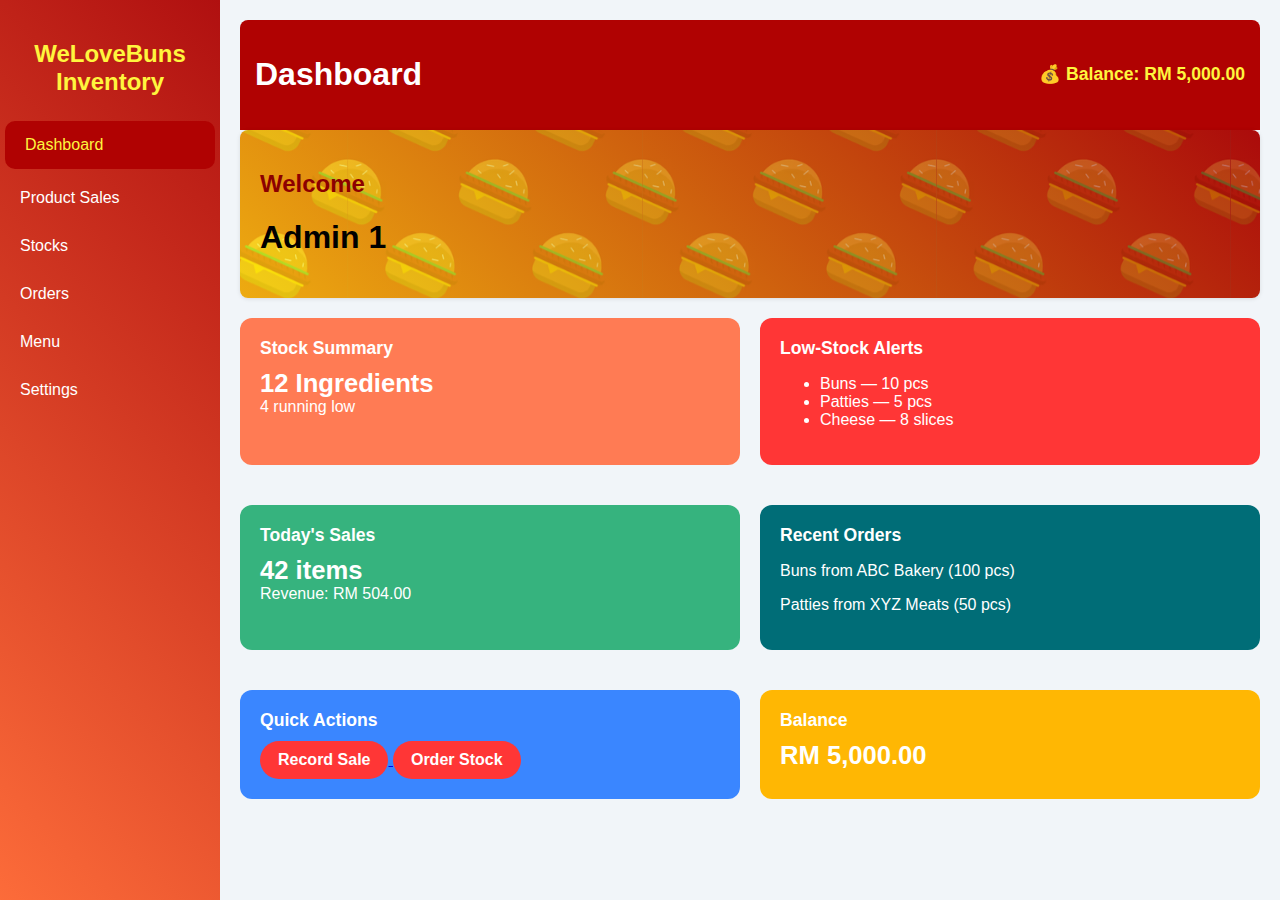
<file: index.html>
<!DOCTYPE html>
<html lang="en">
<head>
  <meta charset="UTF-8">
  <meta name="viewport" content="width=device-width, initial-scale=1.0">
  <title>Burger Inventory - Dashboard</title>
  <link rel="stylesheet" href="style.css">
</head>
<body>

  <div class="sidebar">
    <h2>WeLoveBuns Inventory</h2>
    <a href="index.html" class="active">Dashboard</a>
    <a href="sales.html">Product Sales</a>
    <a href="stocks.html">Stocks</a>
    <a href="orders.html">Orders</a>
    <a href="menu.html">Menu</a>
    <a href="settings.html">Settings</a>
  </div>

  <div class="main">
    <div class="header">
      <h1>Dashboard</h1>
        <div class="money-display">
          💰 Balance: RM 5,000.00
        </div>
    </div>
    <div class="content" id="dashboard">
      <h2 style ="color: rgb(140, 0, 0);">Welcome</h2>
      <h1>Admin 1</h1>
    </div>
     <div class="dashboard-grid">

      <div class="card stock">
        <h3>Stock Summary</h3>
        <div class="stat">12 Ingredients</div>
        <div>4 running low</div>
      </div>

      <div class="card low">
        <h3>Low-Stock Alerts</h3>
        <ul class="low-list">
          <li>Buns — 10 pcs</li>
          <li>Patties — 5 pcs</li>
          <li>Cheese — 8 slices</li>
        </ul>
      </div>

      <div class="card sales">
        <h3>Today's Sales</h3>
        <div class="stat">42 items</div>
        <div>Revenue: RM 504.00</div>
      </div>

      <div class="card orders">
        <h3>Recent Orders</h3>
        <p>Buns from ABC Bakery (100 pcs)</p>
        <p>Patties from XYZ Meats (50 pcs)</p>
      </div>

      <div class="card actions">
        <h3>Quick Actions</h3>
        <a href="sales.html">
          <button>Record Sale</button>
        </a>
        <a href="orders.html">
        <button>Order Stock</button>
       </a>
      </div>

      <div class="card balance">
        <h3>Balance</h3>
        <div class="stat">RM 5,000.00</div>
      </div>

    </div>

  </div>

</body>
</html>
</file>
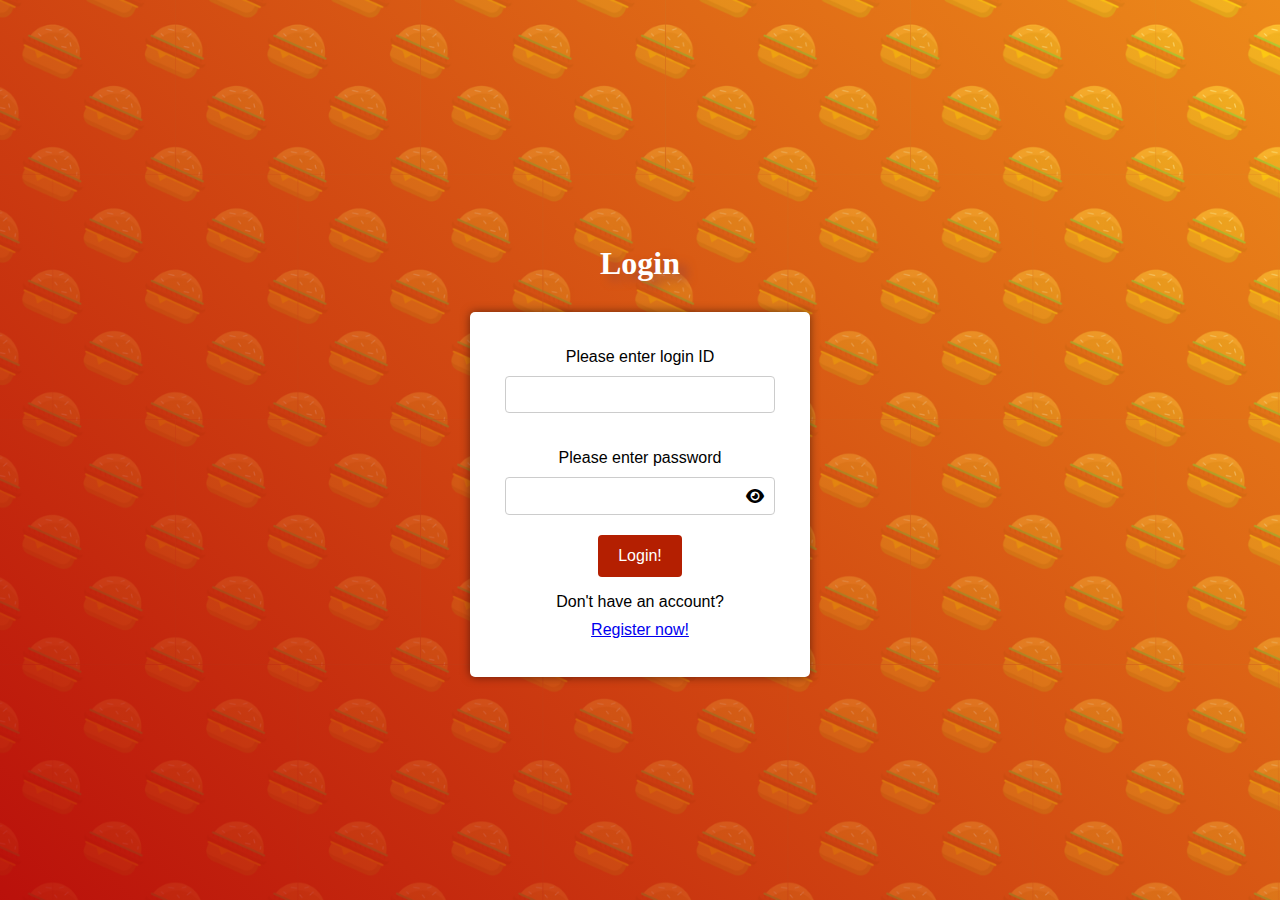
<file: login.html>
<!DOCTYPE html>
<html lang="en">
<head>
    <meta charset="UTF-8">
    <title>register form</title>
    <link rel="stylesheet" href="login.css">
    <link rel="stylesheet" href="https://cdnjs.cloudflare.com/ajax/libs/font-awesome/6.6.0/css/all.min.css">
</head>

<body>
    <div class="container">
    <h1>Login</h1>
    <form action="index.html">
        <p>Please enter login ID</p>
        <input type="text">
        <p>Please enter password</p>
        <div class="password-container">
            <input type="password" id="input_pass">
            <i id="btn_passview" class="fa-solid fa-eye toggle-icon"></i>
        </div>
        <input type="submit" value="Login!">
        <p>Don't have an account?</p>
        <a href="register.html">Register now!</a>
    <br></br>
    </form>

    <script src="pass_see.js"></script>
    </div>
</body>

</html>
</file>
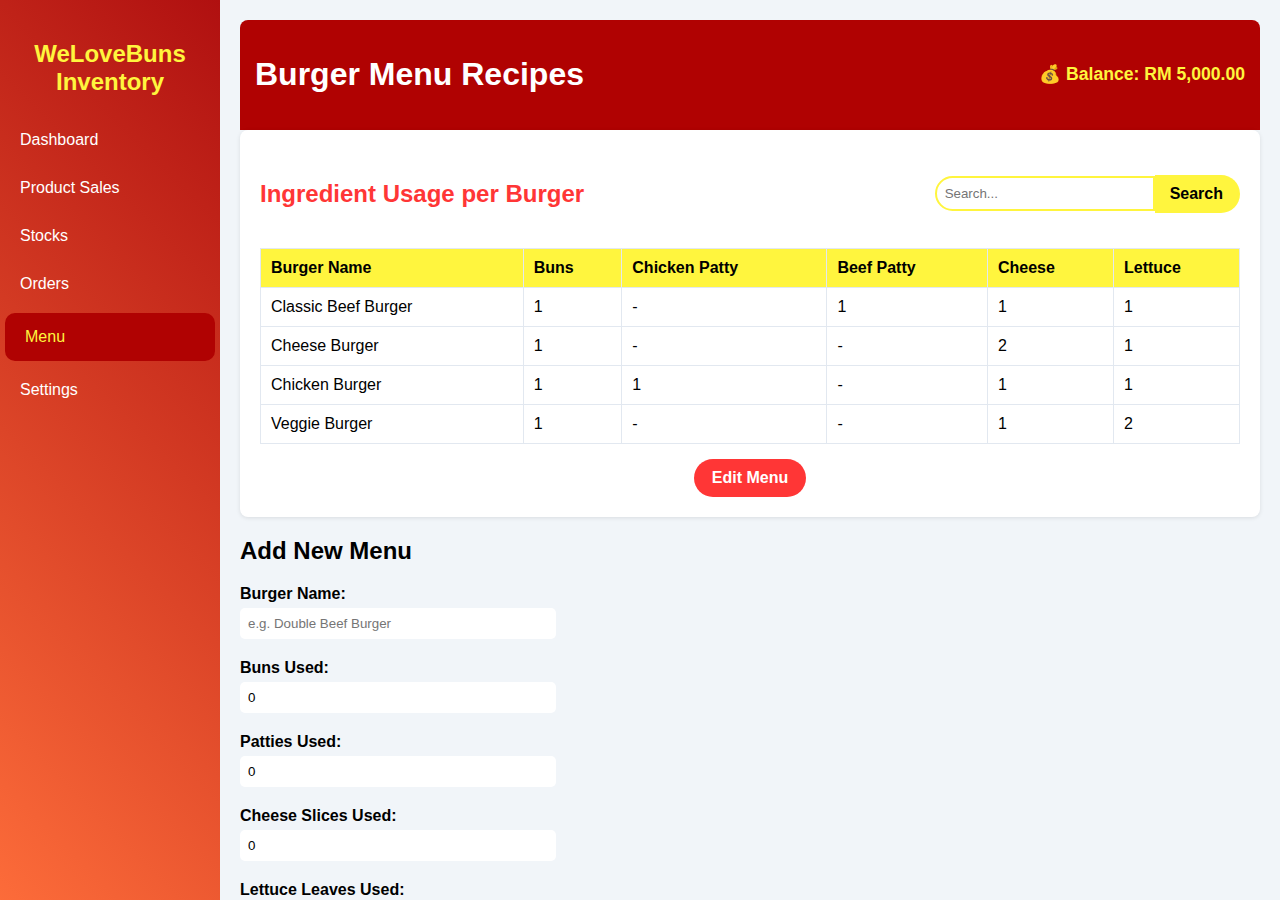
<file: menu.html>
<!DOCTYPE html>
<html lang="en">
<head>
  <meta charset="UTF-8">
  <meta name="viewport" content="width=device-width, initial-scale=1.0">
  <title>Burger Menu - Ingredients</title>
  <link rel="stylesheet" href="style.css">
</head>
<body>

  <div class="sidebar">
    <h2>WeLoveBuns Inventory</h2>
    <a href="index.html">Dashboard</a>
    <a href="sales.html">Product Sales</a>
    <a href="stocks.html">Stocks</a>
    <a href="orders.html">Orders</a>
    <a href="menu.html" class="active">Menu</a>
    <a href="settings.html">Settings</a>
  </div>

  <div class="main">
    <div class="header">
      <h1>Burger Menu Recipes</h1>
        <div class="money-display">
          💰 Balance: RM 5,000.00
        </div>
    </div>

  <div class="content">
    <div class="title-bar">
      <h2>Ingredient Usage per Burger</h2>
      <div class="search-bar">
        <input type="text" placeholder="Search...">
        <button class="btn-search">Search</button>
      </div>
    </div>

      <table>
        <tr>
          <th>Burger Name</th>
          <th>Buns</th>
          <th>Chicken Patty</th>
          <th>Beef Patty</th>
          <th>Cheese</th>
          <th>Lettuce</th>
        </tr>
        <tr>
          <td>Classic Beef Burger</td>
          <td>1</td>
          <td>-</td>
          <td>1</td>
          <td>1</td>
          <td>1</td>
        </tr>
        <tr>
          <td>Cheese Burger</td>
          <td>1</td>
          <td>-</td>
          <td>-</td>
          <td>2</td>
          <td>1</td>
        </tr>
        <tr>
          <td>Chicken Burger</td>
          <td>1</td>
          <td>1</td>
          <td>-</td>
          <td>1</td>
          <td>1</td>
        </tr>
        <tr>
          <td>Veggie Burger</td>
          <td>1</td>
          <td>-</td>
          <td>-</td>  
          <td>1</td>
          <td>2</td>
        </tr>
      </table>
      <div style="text-align:center; margin-top:15px">
        <button onclick="alert('You will be directed to Editting Page!')">Edit Menu</button>
      </div>
    </div>
    <div class="add-product">
      <h2>Add New Menu</h2>
      <form id="new-product" action="#" method="post">
        <label for="new-name">Burger Name:</label>
        <input type="text" id="new-name" name="new_name" placeholder="e.g. Double Beef Burger" required>
        <br>
        <label for="bun-use">Buns Used:</label>
        <input type="number" id="bun-use" name="bun_use" min="0" value="0" required>
        <br>
        <label for="patty-use">Patties Used:</label>
        <input type="number" id="patty-use" name="patty_use" min="0" value="0" required>
        <br>
        <label for="cheese-use">Cheese Slices Used:</label>
        <input type="number" id="cheese-use" name="cheese_use" min="0" value="0">
        <br>
        <label for="lettuce-use">Lettuce Leaves Used:</label>
        <input type="number" id="lettuce-use" name="lettuce_use" min="0" value="0">
        <br>
        <label for="new-price">Price (RM):</label>
        <input type="number" id="new-price" name="new_price" step="0.10" placeholder="e.g. 15.00" required>
        <br>
        <button type="submit"onclick="alert('Product Added Successfully!')">Add Product</button>
      </form>
    </div>
  </div>

</body>
</html>
</file>
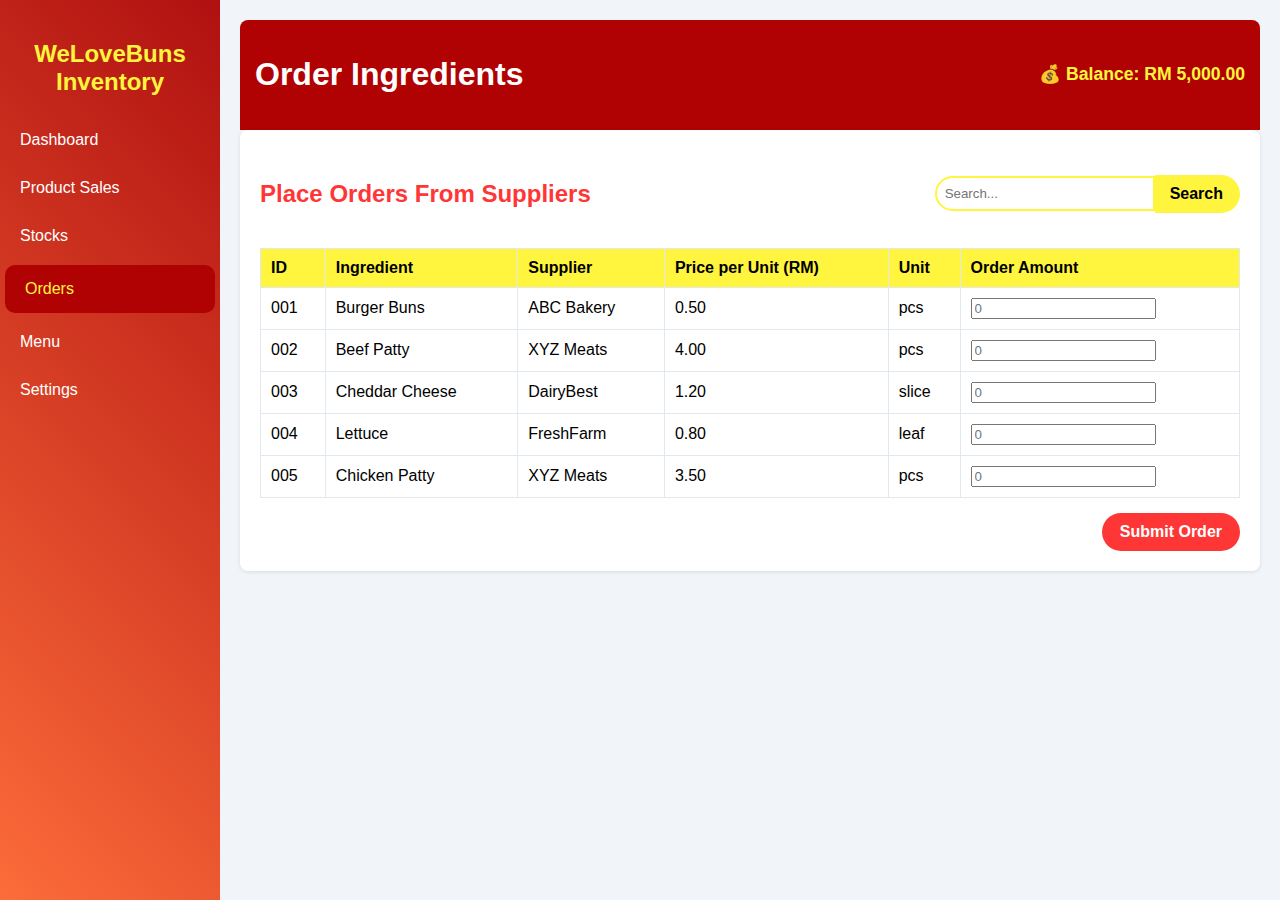
<file: orders.html>
<!DOCTYPE html>
<html lang="en">
<head>
  <meta charset="UTF-8">
  <meta name="viewport" content="width=device-width, initial-scale=1.0">
  <title>Orders - Inventory</title>
  <link rel="stylesheet" href="style.css">
</head>
<body>

  <div class="sidebar">
    <h2>WeLoveBuns Inventory</h2>
    <a href="index.html">Dashboard</a>
    <a href="sales.html">Product Sales</a>
    <a href="stocks.html">Stocks</a>
    <a href="orders.html"class="active">Orders</a>
    <a href="menu.html">Menu</a>
    <a href="settings.html">Settings</a>
  </div>

  <div class="main">
    <div class="header">
      <h1>Order Ingredients</h1>
        <div class="money-display">
          💰 Balance: RM 5,000.00
        </div>
    </div>
   <div class="content">
    
        <div class="title-bar">
        <h2>Place Orders From Suppliers</h2>
      <div class="search-bar">
        <input type="text" placeholder="Search...">
        <button class="btn-search">Search</button>
      </div>
    </div>

  <form action="#" method="post">
    <table>
      <tr>
        <th>ID</th>
        <th>Ingredient</th>
        <th>Supplier</th>
        <th>Price per Unit (RM)</th>
        <th>Unit</th>
        <th>Order Amount</th>
      </tr>
      <tr>
        <td>001</td>
        <td>Burger Buns</td>
        <td>ABC Bakery</td>
        <td>0.50</td>
        <td>pcs</td>
        <td><input type="number" name="buns" min="0" placeholder="0"></td>
      </tr>
      <tr>
        <td>002</td>
        <td>Beef Patty</td>
        <td>XYZ Meats</td>
        <td>4.00</td>
        <td>pcs</td>
        <td><input type="number" name="beef" min="0" placeholder="0"></td>
      </tr>
      <tr>
        <td>003</td>
        <td>Cheddar Cheese</td>
        <td>DairyBest</td>
        <td>1.20</td>
        <td>slice</td>
        <td><input type="number" name="cheese" min="0" placeholder="0"></td>
      </tr>
      <tr>
        <td>004</td>
        <td>Lettuce</td>
        <td>FreshFarm</td>
        <td>0.80</td>
        <td>leaf</td>
        <td><input type="number" name="lettuce" min="0" placeholder="0"></td>
      </tr>
      <tr>
        <td>005</td>
        <td>Chicken Patty</td>
        <td>XYZ Meats</td>
        <td>3.50</td>
        <td>pcs</td>
        <td><input type="number" name="chicken" min="0" placeholder="0"></td>
      </tr>
    </table>
      <div class="submit-container">
       <button type="submit" onclick="alert('Submitted Successfully!')">Submit Order</button>
      </div>

  </form>
</div>
  </div>

</body>
</html>
</file>
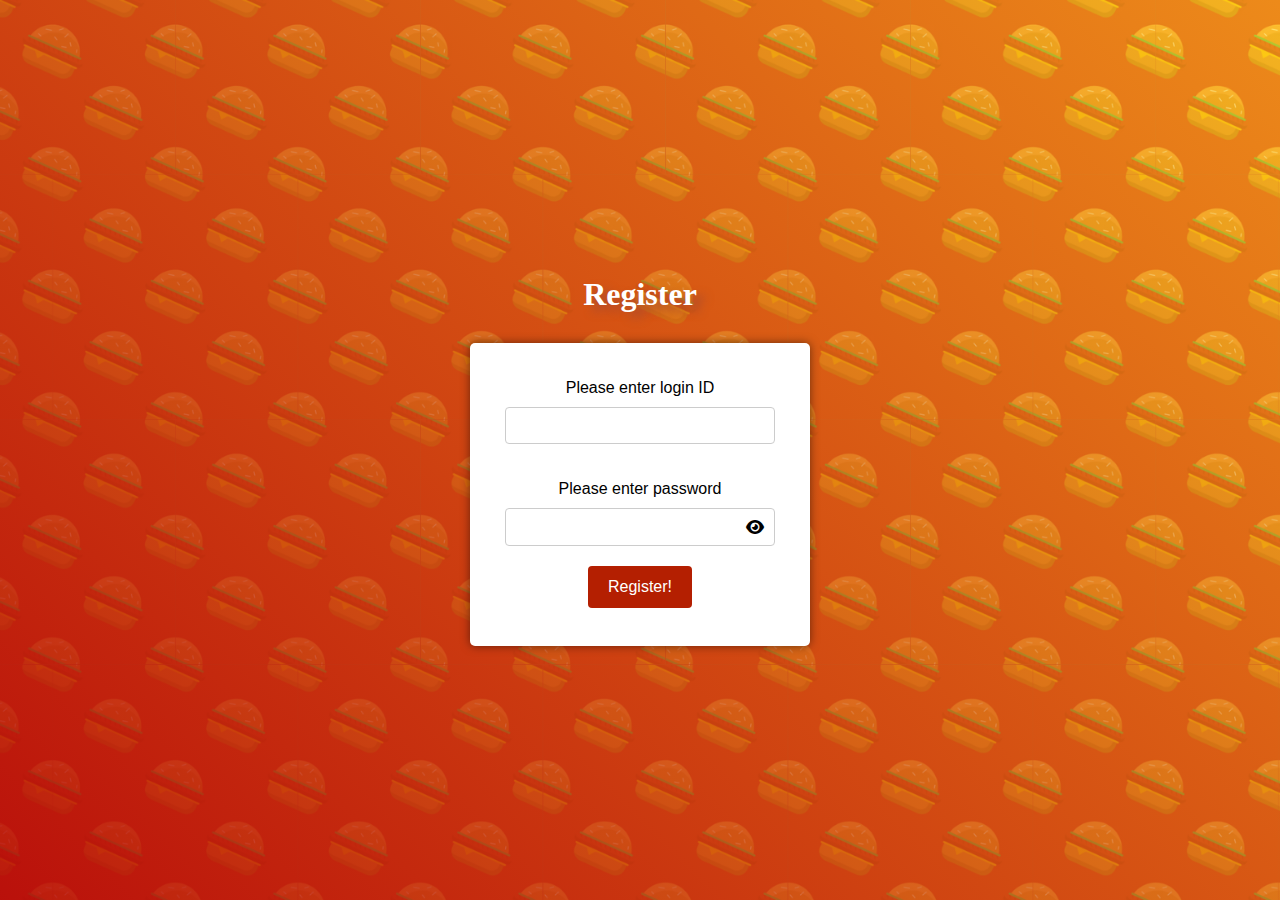
<file: register.html>
<!DOCTYPE html>
<html lang="en">
<head>
    <meta charset="UTF-8">
    <title>Login form</title>
    <link rel="stylesheet" href="login.css">
    <link rel="stylesheet" href="https://cdnjs.cloudflare.com/ajax/libs/font-awesome/6.6.0/css/all.min.css">
</head>
<body>
    <div class="container">
    <h1>Register</h1>
    <form action="login.html">
        <p>Please enter login ID</p>
        <input type="text">
        <p>Please enter password</p>
        <div class="password-container">
            <input type="password" id="input_pass">
            <i id="btn_passview" class="fa-solid fa-eye toggle-icon"></i>
        </div>
        <input type="submit" value="Register!">
        
    <br></br>
    </form>

    <script src="pass_see.js"></script>
    </div>
</body>

</html>
</file>
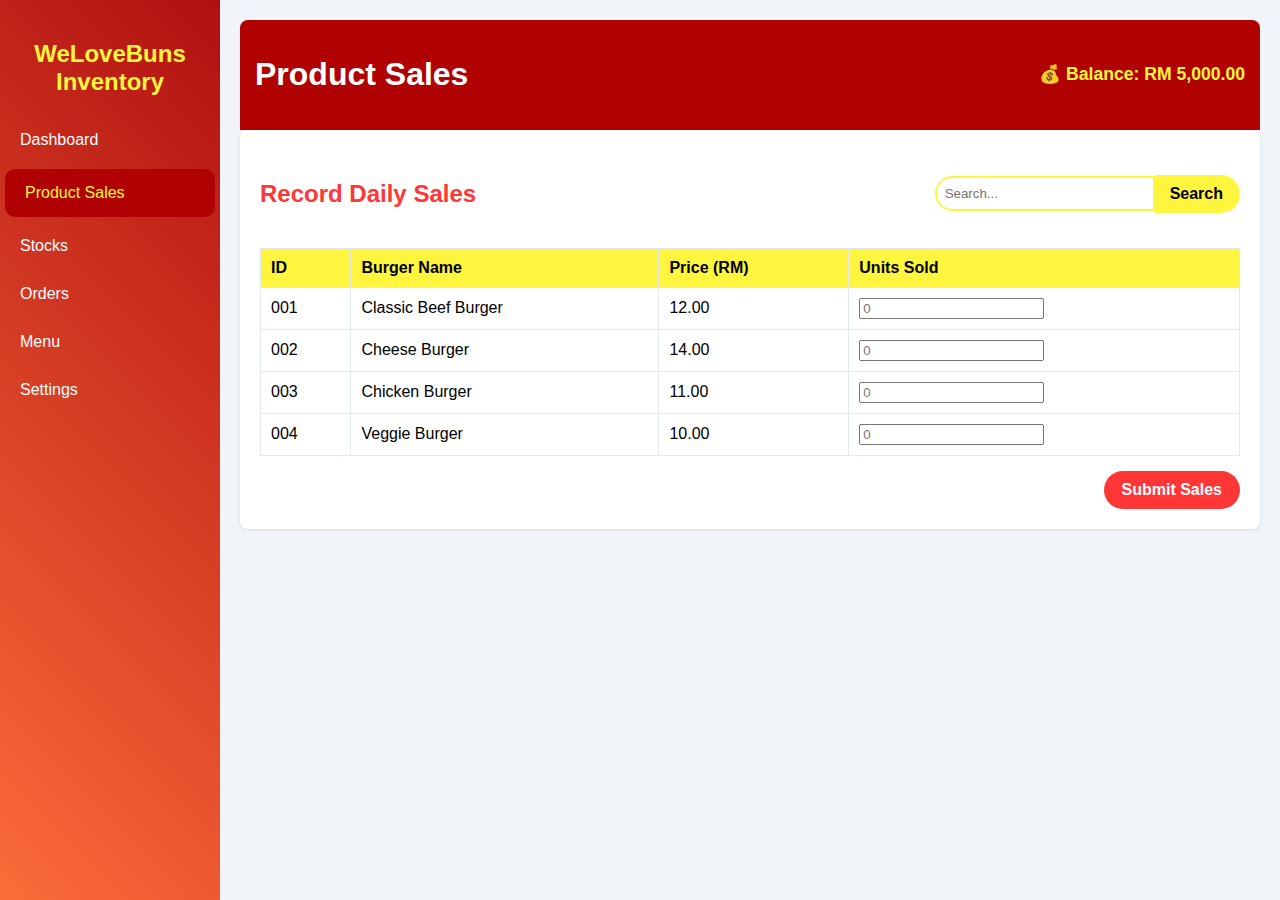
<file: sales.html>
<!DOCTYPE html>
<html lang="en">
<head>
  <meta charset="UTF-8">
  <meta name="viewport" content="width=device-width, initial-scale=1.0">
  <title>Burger Menu - Inventory</title>
  <link rel="stylesheet" href="style.css">
</head>
<body>

  <div class="sidebar">
    <h2>WeLoveBuns Inventory</h2>
    <a href="index.html">Dashboard</a>
    <a href="sales.html" class="active">Product Sales</a>
    <a href="stocks.html">Stocks</a>
    <a href="orders.html">Orders</a>
    <a href="menu.html">Menu</a>
    <a href="settings.html">Settings</a>
  </div>

  <div class="main">
    <div class="header">
      <h1>Product Sales</h1>
        <div class="money-display">
          💰 Balance: RM 5,000.00
        </div>
    </div>
    <div class="content">

    <div class="title-bar">
      <h2>Record Daily Sales</h2>
      <div class="search-bar">
        <input type="text" placeholder="Search...">
        <button class="btn-search">Search</button>
      </div>
    </div>
    
      <form action="#" method="post">
        <table>
          <tr>
            <th>ID</th>
            <th>Burger Name</th>
            <th>Price (RM)</th>
            <th>Units Sold</th>
          </tr>
          <tr>
            <td>001</td>
            <td>Classic Beef Burger</td>
            <td>12.00</td>
            <td><input type="number" name="beef_burger" min="0" placeholder="0"></td>
          </tr>
          <tr>
            <td>002</td>
            <td>Cheese Burger</td>
            <td>14.00</td>
            <td><input type="number" name="cheese_burger" min="0" placeholder="0"></td>
          </tr>
          <tr>
            <td>003</td>
            <td>Chicken Burger</td>
            <td>11.00</td>
            <td><input type="number" name="chicken_burger" min="0" placeholder="0"></td>
          </tr>
          <tr>
            <td>004</td>
            <td>Veggie Burger</td>
            <td>10.00</td>
            <td><input type="number" name="veggie_burger" min="0" placeholder="0"></td>
          </tr>
        </table>
        <div class="submit-container">
        <button type="submit" onclick="alert('Submitted Successfully!')">Submit Sales</button>
        </div>
      </form>
    </div>
    <br>
  </div>

</body>
</html>
</file>
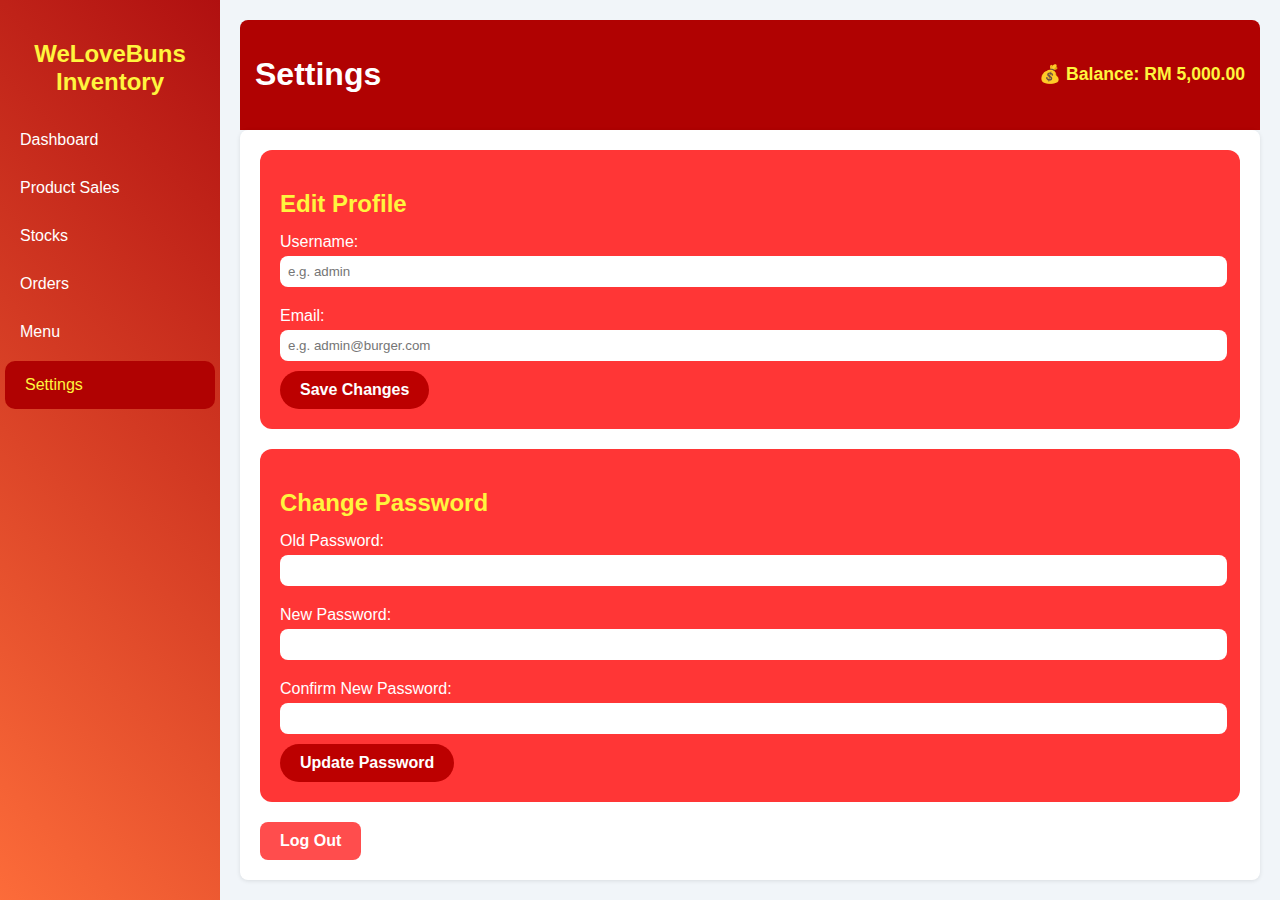
<file: settings.html>
<!DOCTYPE html>
<html lang="en">
<head>
  <meta charset="UTF-8">
  <meta name="viewport" content="width=device-width, initial-scale=1.0">
  <title>Settings - Inventory</title>
  <link rel="stylesheet" href="style.css">
</head>
<body>

  <div class="sidebar">
    <h2>WeLoveBuns Inventory</h2>
    <a href="index.html">Dashboard</a>
    <a href="sales.html">Product Sales</a>
    <a href="stocks.html">Stocks</a>
    <a href="orders.html">Orders</a>
    <a href="menu.html">Menu</a>
    <a href="settings.html"class="active">Settings</a>
  </div>

  <div class="main">
    <div class="header">
      <h1>Settings</h1>
        <div class="money-display">
          💰 Balance: RM 5,000.00
        </div>
    </div>
    <div class="content">
          <div class="card">
            <h2>Edit Profile</h2>
            <form id="profile-form">
              <label for="username">Username:</label>
              <input type="text" id="username" name="username" placeholder="e.g. admin" required>

              <label for="email">Email:</label>
              <input type="email" id="email" name="email" placeholder="e.g. admin@burger.com" required>



              <button type="submit" class="btn-red" onclick="alert('Changes Saved Successfully!')">Save Changes</button>
            </form>
          </div>

          <div class="card">
            <h2>Change Password</h2>
            <form id="password-form">
              <label for="old-password">Old Password:</label>
              <input type="password" id="old-password" name="old_password" required>

              <label for="new-password">New Password:</label>
              <input type="password" id="new-password" name="new_password" required>

              <label for="confirm-password">Confirm New Password:</label>
              <input type="password" id="confirm-password" name="confirm_password" required>

              <button type="submit" class="btn-red" onclick="alert('Password Updated Successfully!')">Update Password</button>
            </form>
          </div>
      <button class="logout-btn" onclick="window.location.href='login.html'">Log Out</button>
  </div>

</body>
</html>
</file>
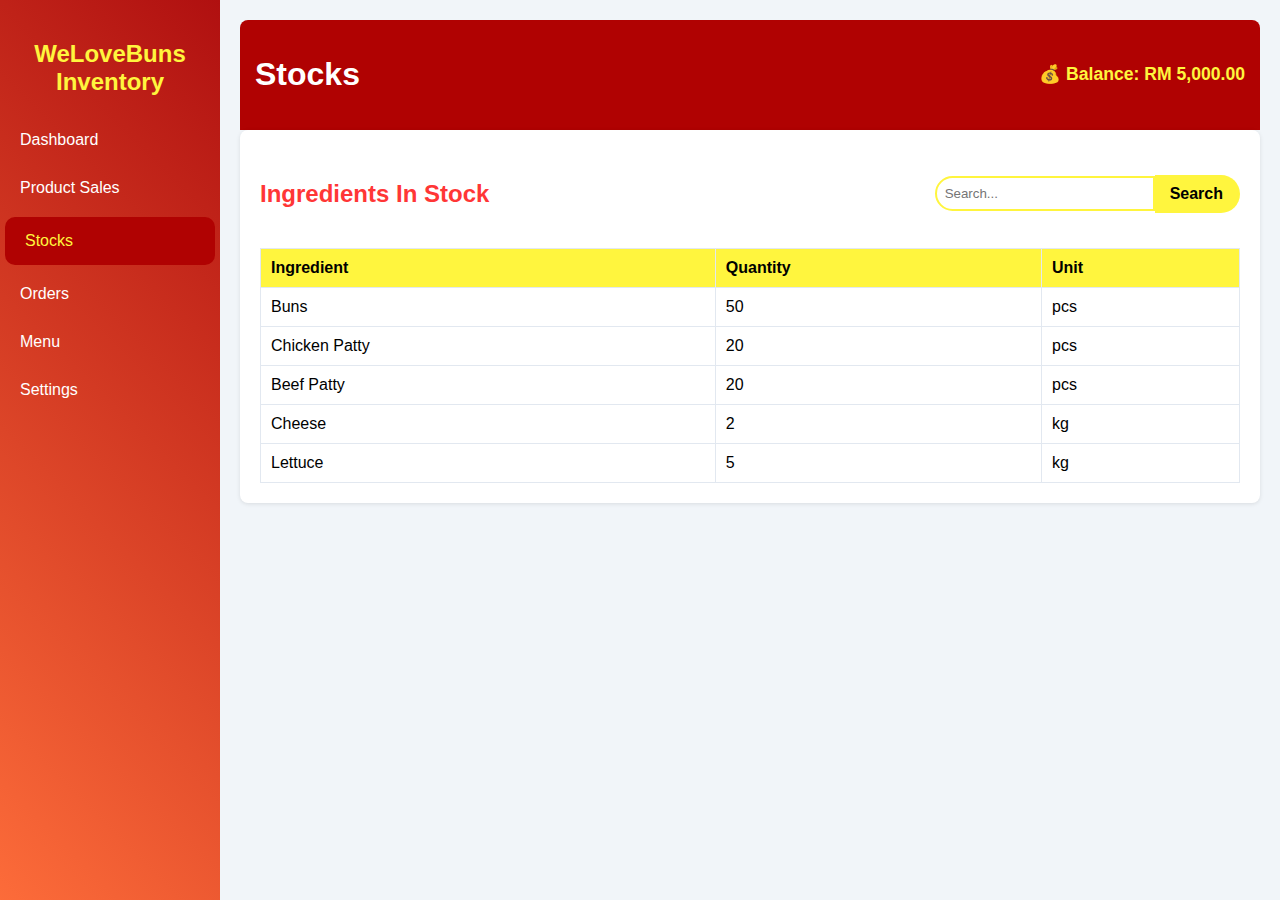
<file: stocks.html>
<!DOCTYPE html>
<html lang="en">
<head>
  <meta charset="UTF-8">
  <meta name="viewport" content="width=device-width, initial-scale=1.0">
  <title>Burger Inventory - Stocks</title>
  <link rel="stylesheet" href="style.css">
</head>
<body>

  <div class="sidebar">
    <h2>WeLoveBuns Inventory</h2>
    <a href="index.html">Dashboard</a>
    <a href="sales.html">Product Sales</a>
    <a href="stocks.html"class="active">Stocks</a>
    <a href="orders.html">Orders</a>
    <a href="menu.html">Menu</a>
    <a href="settings.html">Settings</a>
  </div>

  <div class="main">
    <div class="header">
      <h1>Stocks</h1>
      <div class="money-display">
          💰 Balance: RM 5,000.00
      </div>
    </div>
    <div class="content">

          <div class="title-bar">
      <h2>Ingredients In Stock</h2>
      <div class="search-bar">
        <input type="text" placeholder="Search...">
        <button class="btn-search">Search</button>
      </div>
    </div>

      <table>
        <tr>
          <th>Ingredient</th>
          <th>Quantity</th>
          <th>Unit</th>
        </tr>
        <tr>
          <td>Buns</td>
          <td>50</td>
          <td>pcs</td>
        </tr>
        <tr>
          <td>Chicken Patty</td>
          <td>20</td>
          <td>pcs</td>
        </tr>
        <tr>
          <td>Beef Patty</td>
          <td>20</td>
          <td>pcs</td>
        </tr>
        <tr>
          <td>Cheese</td>
          <td>2</td>
          <td>kg</td>
        </tr>
        <tr>
          <td>Lettuce</td>
          <td>5</td>
          <td>kg</td>
        </tr>
      </table>
    </div>
  </div>

</body>
</html>
</file>
<file: style.css>
:root {
  --bg-color: #ff3636;
  --second-bg-color: #b00202;
  --text-color: white;
  --main-color: #fff53e;
}

body {
  margin: 0;
  font-family: Arial, sans-serif;
  display: flex;
  height: 100vh;
  color: var(--text-color);
}

/* Sidebar */
.sidebar {
  width: 220px;
  background:linear-gradient(225deg, #b01010,#ff6f3b);
  color: var(--text-color);
  display: flex;
  flex-direction: column;
  padding: 20px 0;
  position: fixed;
  height: 100%;
}

.sidebar h2 {
  text-align: center;
  margin-bottom: 20px;
  color: var(--main-color);
}

.sidebar a {
  padding: 15px 20px;
  text-decoration: none;
  color: var(--text-color);
  display: block;
  transition: 0.3s;

}

.sidebar a:hover, a.active{
  background: var(--second-bg-color);
  color: var(--main-color);
  border-radius: 10px;
  margin: 5px 5px;
}

/* Main content */
.main {
  margin-left: 220px;
  flex: 1;
  background: #f1f5f9;
  padding: 20px;
  overflow-y: auto;
  color: black;
}

.header {
  display: flex;
  justify-content: space-between;
  align-items: center;
  padding: 15px;
  background: var(--second-bg-color);
  color: var(--text-color);
  border-top-right-radius: 8px;
  border-top-left-radius: 8px;
}

.money-display {
  font-weight: bold;
  font-size: 1.1em;
  color: var(--main-color);
}

.header h1 {
  color: white
}

.content {
  background: #fff;
  padding: 20px;
  border-radius: 8px;
  box-shadow: 0 1px 4px rgba(0,0,0,0.1);
}

.content h2 {
  color: var(--bg-color);
}

#dashboard{
background:linear-gradient(225deg, #9206069c,#fcfc0fa6),url("images/bg-pic.png");
    background-repeat: no-repeat;
}

table {
  width: 100%;
  border-collapse: collapse;
  margin-top: 15px;
}

table, th, td {
  border: 1px solid #e2e8f0;
}

th, td {
  padding: 10px;
  text-align: left;
}

th {
  background: var(--main-color);
  color: black;
}
.logout-btn {
  background-color: #ff4d4d;
  color: white;
  padding: 10px 20px;
  border: none;
  border-radius: 8px;
  cursor: pointer;
  font-size: 1em;
  font-weight: bold;
  transition: background 0.3s ease;
}

.logout-btn:hover {
  background-color: #cc0000;
}
.add-product label {
  display: block;       /* makes label on its own line */
  margin-top: 10px;     /* space above each label */
  font-weight: bold;
}

.add-product input {
  margin-top: 5px;      /* space between label and input */
  margin-bottom: 10px;  /* space under each input */
  padding: 8px;
  border: none;
  border-radius: 5px;
  width: 100%;          /* make inputs stretch nicely */
  max-width: 300px;     /* limit so they don’t get too wide */
}

.dashboard-grid {
  display: grid;
  grid-template-columns: repeat(2, 1fr); /* exactly 2 columns */
  gap: 20px;
  margin-top: 20px;
}


/* Color variations for different cards */
.card.stock { background: #ff7b54; }       /* orange */
.card.low { background: #ff3636; }        /* red */
.card.sales { background: #36b37e; }      /* green */
.card.orders { background: #006d77; }     /* teal */
.card.actions { background: #3a86ff; }    /* blue */
.card.balance { background: #ffb703; }    /* yellow-orange */

/* Adjust titles inside cards */
.card h3 {
  margin: 0 0 10px 0;
  font-size: 1.1rem;
  font-weight: 700;
}

.stat {
  font-size: 1.6rem;
  font-weight: 800;
}
button {
  background-color: #ff3636;   /* bright red */
  color: white;                /* text color */
  padding: 10px 18px;          /* spacing inside button */
  border: none;                /* remove border */
  border-radius: 25px;         /* rounded pill shape */
  font-size: 1rem;
  font-weight: 600;
  cursor: pointer;
  transition: background 0.3s ease;
}
button:hover {
  background-color: #b00202;   /* darker red on hover */
}

.submit-container {
  text-align: right;  /* pushes button to the right */
  margin-top: 15px;   /* optional spacing */
}

.card {
  background:#ff3636;
  padding: 20px;
  border-radius: 12px;
  margin-bottom: 20px;
  color: var(--text-color);
}

.card h2 {
  margin-bottom: 15px;
  color: var(--main-color);
}

.card label {
  display: block;
  margin-top: 10px;
  margin-bottom: 5px;
}

.card input {
  width: 99%;
  padding: 8px;
  border: none;
  border-radius: 8px;
  margin-bottom: 10px;
}

.btn-red {
  background: rgb(188, 0, 0);
  color: white;
  padding: 10px 20px;
  border: none;
  border-radius: 25px;
  cursor: pointer;
  font-weight: bold;
}

.btn-red:hover {
  background: darkred;
}
.title-bar {
  display: flex;
  justify-content: space-between; /* h2 on left, search on right */
  align-items: center;
  margin: 10px 0 20px;
}

.search-bar {
  display: flex;
  align-items: center;
}

.search-bar input {
  padding: 8px;
  border: 2px solid var(--main-color);
  border-radius: 20px 0 0 20px;
  outline: none;
  width: 200px;
}

.search-bar input:focus {
  border-color: var(--bg-color);
}

.btn-search {
  background: var(--main-color);
  color: black;
  border: 2px solid var(--main-color);
  border-left: none;
  border-radius: 0 20px 20px 0;
  padding: 8px 15px;
  cursor: pointer;
  font-weight: bold;
}

.btn-search:hover {
  background: var(--bg-color);
  border-color: var(--bg-color);
  color: white;
}
</file>
<file: login.css>
body {
    background:linear-gradient(225deg, rgba(255, 218, 31, 0.6),rgba(183, 16, 10, 0.9)),url("images/bg-pic.png");
    background-repeat: no-repeat;
    background-size: cover;
    background-position: center;
    font-family: sans-serif;
    background-color: #e1ff36;
    text-align: center;
    display: flex;              
    justify-content: center;  
    align-items: center;        
    min-height: 100vh;      
    margin: 0;                 
  }

  h1{
    font-family: "Azonix";
    color:#ffffff;
    margin-bottom:30px;
    text-shadow: 8px 6px 10px rgb(170, 75, 46);
  }

  .container {
  text-align: center; /* h1 centered above form */
}

  form {
    font-family: 'Trebuchet MS', 'Lucida Sans Unicode', 'Lucida Grande', 'Lucida Sans', Arial, sans-serif;
    width: 300px;
    margin: 0 auto;
    background-color: white;
    padding: 20px;
    border-radius: 5px;  
    box-shadow: 0 0 10px rgba(0, 0, 0, 0.5);
}

.password-container {
  display: flex;
  align-items: center;
  width: 90%;
  margin: 0 auto 20px; 
  border: 1px solid #ccc;  
  border-radius: 4px;
  padding-right: 10px;
  box-sizing: border-box;
}

.password-container input {
  border: none;             
  outline: none;
  flex: 1;
  padding: 10px;
  font-size: 14px;
  background: transparent;  
}

p {
    margin-bottom: 10px;
}

  form >input[type="text"]{
    width: 90%;
    padding: 10px;
    margin-bottom: 20px;
    border: 1px solid #ccc;
    border-radius: 4px;
    box-sizing: border-box;
  }

  input[type="submit"]{
    font-size: 16px;
    background-color: #007bff;
    color: white;
    padding: 12px 20px;
    border: none;
    border-radius: 4px;
    cursor:pointer;
  }

  input[type="submit"]{
    background-color: #b41f01;
  }
</file>
